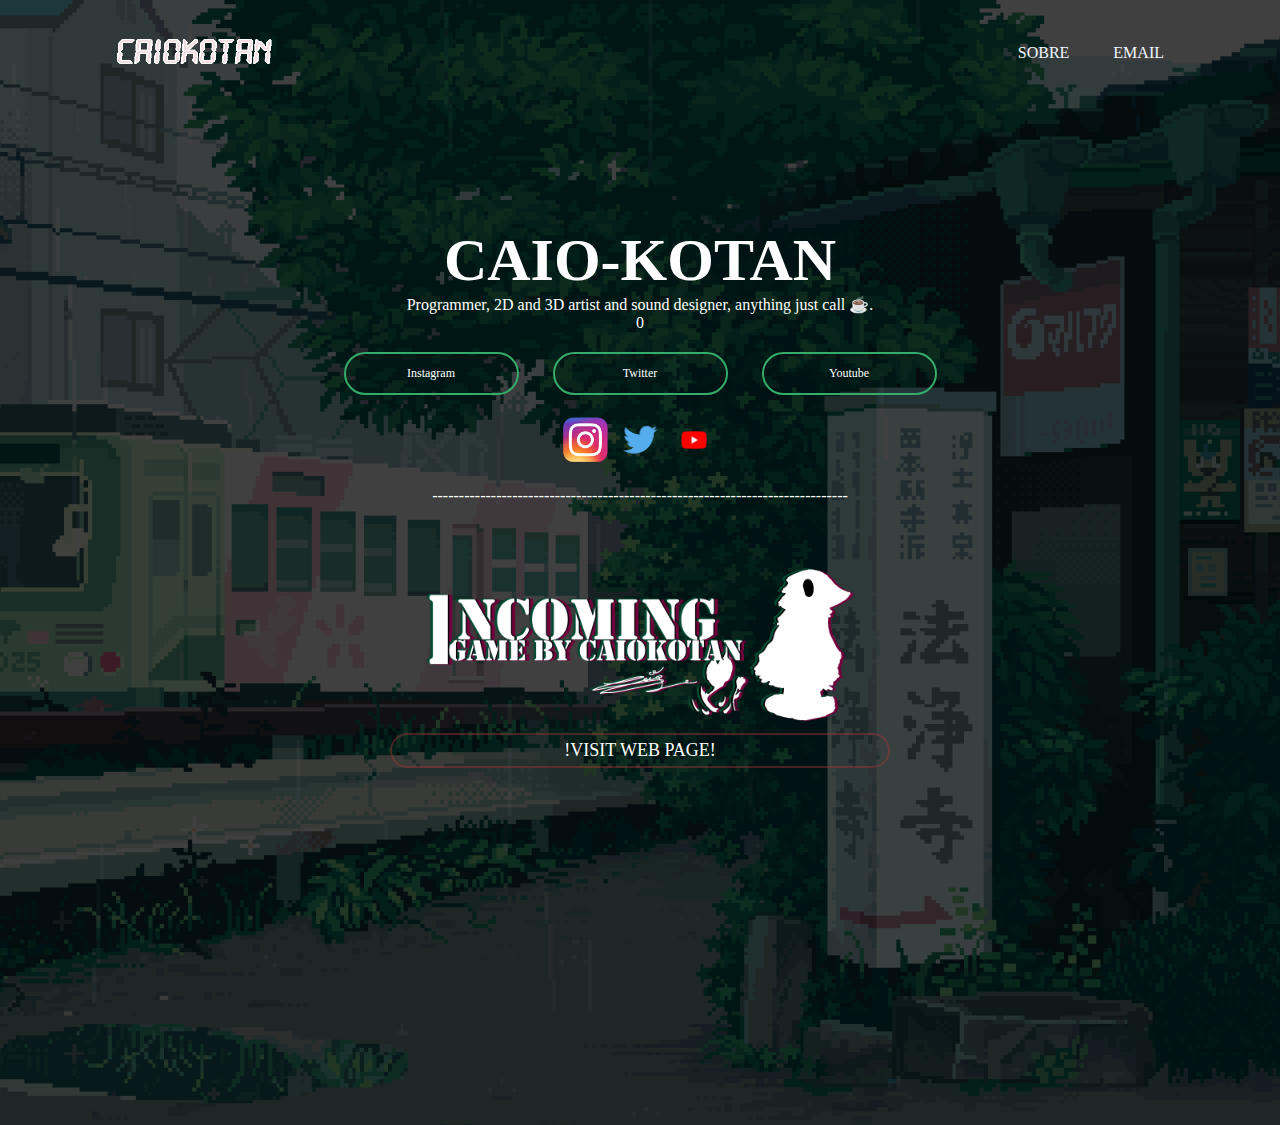
<file: index.html>
<html>
<head>
    <title>Test</title>
    <link rel="stylesheet" href="style.css">
</head>
<body>
    <div class="banner">
        <div class="navbar">
            <img src="logo.png" class="logo">
            <ul>
                <li><a href="index.html">Sobre</a></li>
                <li><a href="index2.html">Email</a></li>
            </ul>
        </div>
        <div class="content">
            <h1>CAIO-KOTAN</h1>
            <p1>Programmer, 2D and 3D artist and sound designer, anything just call ☕.</p1>
            <br>
            <p1 id="num">0</p1>
            <div>
                <button class="btn1"type="button" onclick="insta()"><span></span>Instagram</button>
                <button class="btn1"type="button" onclick="twitter()"><span></span>Twitter</button>
                <button class="btn1"type="button" onclick="yt()"><span></span>Youtube</button>
            </div>
            
            <div class="imgs">
                <img src="instagram.png" class="instaimg">
                <img src="twitter.png" class="twitterimg">
                <img src="youtube.png" class="youtubeimg">
            </div>
            
            <br>
            <p1>------------------------------------------------------------------------------</p1>
            <br>
            
            
            
            <div>
                <div class="incoming">
                    <img src="incoming.png" class="incominglogo">
                </div>
                <button class="btn2"type="button" onclick="playincoming()"><span2></span2>!VISIT WEB PAGE!</button>
                
            </div>
        </div>
    </div>
</body>
</html>
<script src="script.js"></script>
</file>
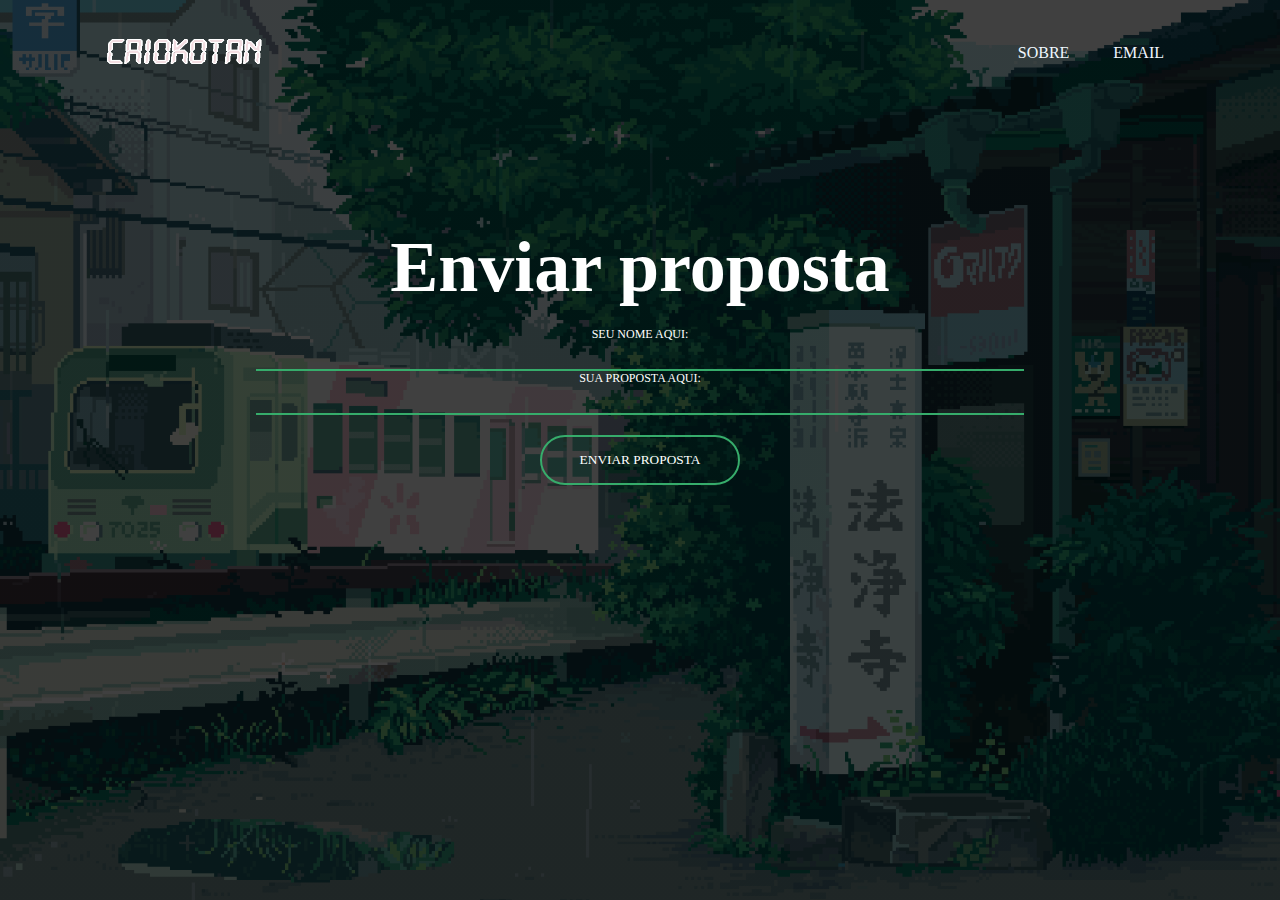
<file: index2.html>
<html>
<head>
    <title>Test</title>
    <link rel="stylesheet" href="style2.css">
    <script src="./enviaremail.js" defer></script>
</head>
<body>
    <div class="banner">
        <div class="navbar">
            <img src="logo.png" class="logo">
            <ul>
                <li><a href="index.html">Sobre</a></li>
                <li><a href="index2.html">Email</a></li>
            </ul>
        </div>
        <div class="content">
            <h1>Enviar proposta</h1>
            <br>
            <label class="textoover">SEU NOME AQUI:</label>
            <br>
            <input type="text" class="caixadetexto" autocomplete="off">
            <br>
            <label class="textoover">SUA PROPOSTA AQUI:</label>
            <br>
            <input type="text" class="caixadetexto" autocomplete="off" id="campo">
            
            <div>
                <button type="button" onclick="enviaremail()"><span></span>ENVIAR PROPOSTA</button>
                
                
            </div>
        </div>
    </div>
</body>
</html>
<script>
    function insta(){
        window.open("https://instagram.com/");
    }
    function twitter(){
        window.open("https://twitter.com/");
    }
    function yt(){
        window.open("https://youtube.com/");
    }
</script>
</file>
<file: style.css>
*{
    margin: 0;
    padding: 0;
    font-family: Georgia;

}
.banner{
    width: 100%;
    height: 125vh;
    background-image: linear-gradient(rgba(0,0,0,0.75), rgba(0,0,0,0.75)),url(background2.gif);
    background-size: cover;
    background-position: center center;
    z-index: -5;
}
.navbar{
    width: 85%;
    margin: auto;
    padding: 35px 0;
    display: flex;
    align-items: center;
    justify-content: space-between;
}

@keyframes lg{
    0%{
        transform: rotate(0);
    }
    50%{
        transform: rotate(2deg);
    }
    100%{
        transform: rotate(0);
    }
}
@keyframes titlelg{
    0%{
        transform: rotate(-1deg);
    }
    50%{
        transform: rotate(1deg);
    }
    100%{
        transform: rotate(-1deg);
    }
}

.logo{
    width: 180px;
    cursor: pointer;
    animation-name: lg;
    animation-duration: 1s;
    animation-delay: 2s;
    animation-iteration-count: infinite;
    transform: translateX(10px);
}
.navbar ul li{
    list-style: none;
    display: inline-block;
    margin: 0 20px;
    position: relative;
}
.navbar ul li a{
    text-decoration: none;
    color: aliceblue;
    text-transform: uppercase;
}
.navbar ul li::after{
    content: '';
    height: 3px;
    width: 0;
    background: #36ac6b;
    position: absolute;
    left: 0;
    bottom: -10px;
    transition: 0.3s;
}
.navbar ul li:hover::after{
    width: 100%;
}
.content{
    width: 100%;
    transform: translateY(-50);
    color: #ffffff;
    position: absolute;
    text-align: center;
}
.content h1{
    animation-name: titlelg;
    animation-duration: 1s;
    animation-delay: 2s;
    animation-iteration-count: infinite;
    font-size: 60px;
    margin-top: 120px;
}
.content p{
    margin: 20px auto;
    font-weight: 100;
    line-height: 25px;
}
.btn1{
    font-size: 12;
    width: 175px;
    padding: 12px 0;
    text-align: center;
    margin: 20px 15px;
    border-radius: 100px;
    font-weight: initial;
    border: 2px solid #36ac6b;
    background: transparent;
    color: #fff;
    cursor: pointer;
    position: relative;
    overflow: hidden;
    z-index: 5;
}
span{
    background: #36ac6b;
    height: 100%;
    width: 0;
    border-radius: 20px;
    position: absolute;
    left: 0;
    bottom: 0;
    z-index: -1;
    transition: 0.3s;
}
.btn1:hover span{
    width: 100%;
}
.btn1:hover{
    border: none;
}
.btn2{
    transform: TRANSLATE(0, -80PX);
    font-size: 18;
    width: 500;
    height: 35;
    padding: 2px 0;
    text-align: center;
    margin: 20px 10px;
    border-radius: 50px;
    font-weight: initial;
    border: 2px solid #ac363669;
    background: transparent;
    color: #fff;
    cursor: pointer;
    position: RELATIVE;
    overflow: hidden;
    z-index: 5;
}
.btn2:hover span2{
    height: 100%;
}
.btn2:hover{
    border: none;
}
span2{
    background: #ac363631;
    height: 0;
    width: 100%;
    border-radius: 50px;
    position: absolute;
    left: 0;
    bottom: 0;
    z-index: -1;
    transition: 0.3s;
}
.imgs{
    margin: auto;
    max-width: 100%;
    max-height: 100%;
}
.imgs img{
    width: 50px;
    height: 50px;
}
.incoming{
    margin: auto;
    max-width: 100%;
    max-height: 100%;
    position: relative;
}
.incoming img{
    width: 512px;
    height: 288px;
}
</file>
<file: style2.css>
*{
    margin: 0;
    padding: 0;
    font-family: Georgia;

}
.banner{
    width: 100%;
    height: 100vh;
    background-image: linear-gradient(rgba(0,0,0,0.75), rgba(0,0,0,0.75)),url(background2.gif);
    background-size: cover;
    background-position: center;
    z-index: -5;
}
.navbar{
    width: 85%;
    margin: auto;
    padding: 35px 0;
    display: flex;
    align-items: center;
    justify-content: space-between;
}
.logo{
    width: 180px;
    cursor: pointer;
}
.navbar ul li{
    list-style: none;
    display: inline-block;
    margin: 0 20px;
    position: relative;
}
.navbar ul li a{
    text-decoration: none;
    color: aliceblue;
    text-transform: uppercase;
}
.navbar ul li::after{
    content: '';
    height: 3px;
    width: 0;
    background: #36ac6b;
    position: absolute;
    left: 0;
    bottom: -10px;
    transition: 0.3s;
}
.navbar ul li:hover::after{
    width: 100%;
}
.content{
    width: 100%;
    transform: translateY(-50);
    color: #ffffff;
    position: absolute;
    text-align: center;
}
.content h1{
    font-size: 72px;
    margin-top: 120px;
}
.content p{
    margin: 20px auto;
    font-weight: 100;
    line-height: 25px;
}
button{
    width: 200px;
    padding: 15px 0;
    text-align: center;
    margin: 20px 10px;
    border-radius: 50px;
    font-weight: initial;
    border: 2px solid #36ac6b;
    background: transparent;
    color: #fff;
    cursor: pointer;
    position: relative;
    overflow: hidden;
    z-index: 5;
}
span{
    background: #36ac6b;
    height: 100%;
    width: 0;
    border-radius: 50px;
    position: absolute;
    left: 0;
    bottom: 0;
    z-index: -1;
    transition: 0.3s;
}
button:hover span{
    width: 100%;
}
button:hover{
    border: none;
}
.textoover{
    font-size: 12px;
}
.caixadetexto{
    width: 60%;
    font-size: 24px;
    border: 0;
    border-bottom: 2px solid #36ac6b;
    outline: 0;
    cursor: text;
    color: rgb(255, 255, 255);
    background-color: #ffffff00;
}
</file>
